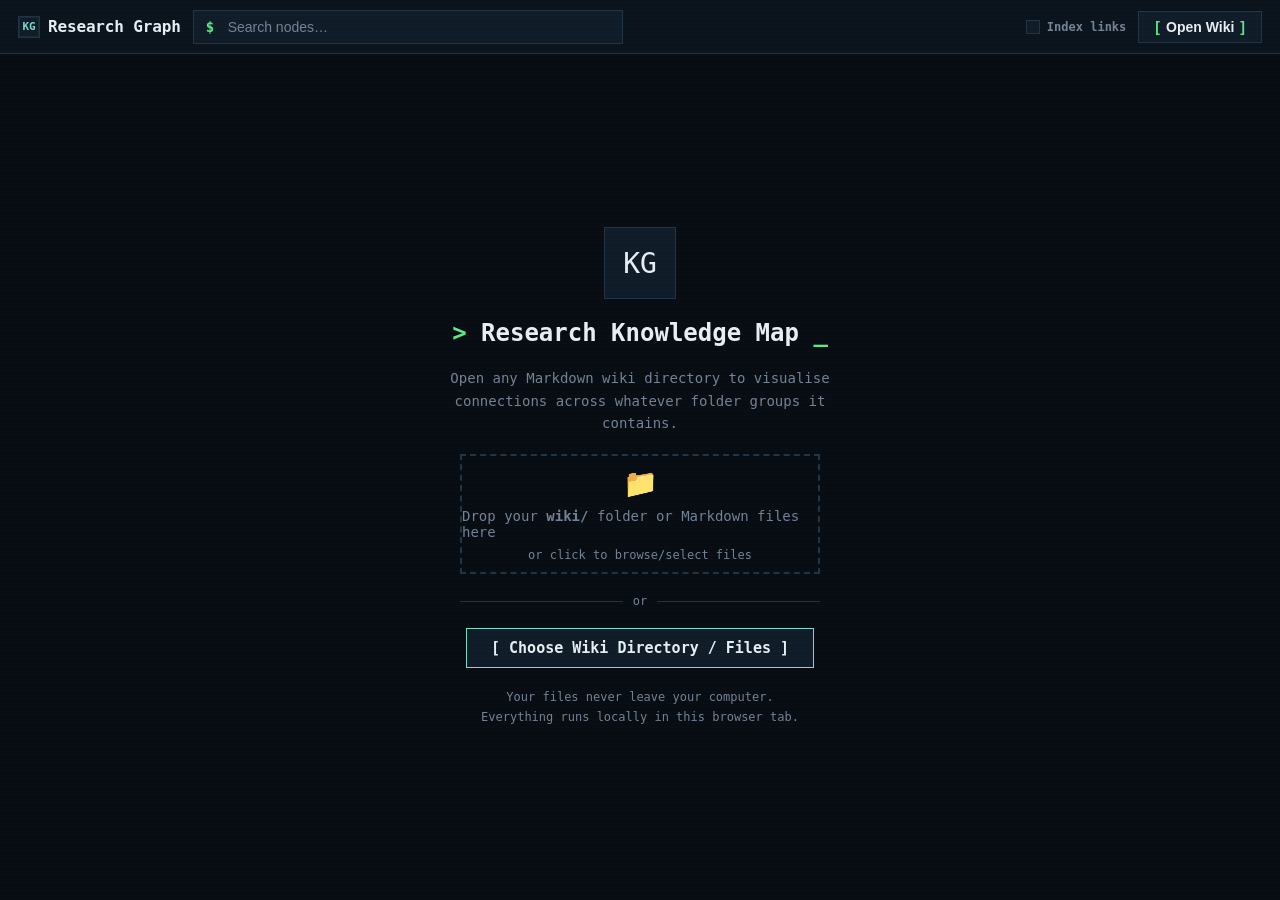
<file: graph.html>
<!DOCTYPE html>
<html lang="en">
<head>
  <meta charset="UTF-8" />
  <meta name="viewport" content="width=device-width, initial-scale=1.0" />
  <title>Wiki Graph — Research Knowledge Map</title>
  <style>
    :root {
      --bg:          #070d12;
      --surface:     #0c151d;
      --surface2:    #101c28;
      --border:      #203445;
      --text:        #e6edf3;
      --text-muted:  #738295;
      --text-dim:    #a6b4c2;
      --accent:      #7bd9c8;
      --accent2:     #d6a75e;
      --terminal:    #5ee787;
      --link:        #617486;
      --link-hot:    #f3fafc;
      --label:       #ffffff;
      --label-dim:   #d8e0e8;
      --radius:      0px;
      --shadow:      none;
    }
    *, *::before, *::after { box-sizing: border-box; margin: 0; padding: 0; }
    body {
      font-family: 'JetBrains Mono', 'SFMono-Regular', 'Cascadia Code', 'Fira Code', Menlo, Consolas, monospace;
      font-size: 14px;
      background: var(--bg);
      color: var(--text);
      height: 100vh;
      overflow: hidden;
      display: flex;
      flex-direction: column;
    }
    body::after {
      content: '';
      position: fixed; inset: 0; pointer-events: none; z-index: 500;
      background:
        repeating-linear-gradient(0deg, rgba(255,255,255,0.025) 0 1px, transparent 1px 4px);
      mix-blend-mode: screen;
      opacity: 0.18;
    }
    #topbar {
      display: flex;
      align-items: center;
      gap: 12px;
      min-height: 54px;
      padding: 8px 18px;
      background: rgba(12,21,29,0.98);
      border-bottom: 1px solid var(--border);
      z-index: 100;
      flex-shrink: 0;
    }
    #topbar h1 {
      font-size: 16px;
      font-weight: 800;
      letter-spacing: -0.01em;
      color: var(--text);
      display: flex;
      align-items: center;
      gap: 8px;
      white-space: nowrap;
    }
    .logo {
      width: 22px; height: 22px;
      background: var(--surface2);
      border: 1px solid var(--border);
      border-radius: 0;
      display: flex; align-items: center; justify-content: center;
      font-size: 11px; font-weight: 800; color: var(--accent);
      box-shadow: inset 0 0 0 1px rgba(123,217,200,0.08);
    }
    #search-wrap { flex: 1; max-width: 430px; position: relative; }
    #search-wrap::before {
      content: '$';
      position: absolute; left: 13px; top: 50%; transform: translateY(-50%);
      color: var(--terminal); font-size: 14px; font-weight: 800; z-index: 1;
    }
    #search {
      width: 100%;
      background: var(--surface2);
      border: 1px solid var(--border);
      border-radius: 0;
      color: var(--text);
      padding: 8px 12px 8px 34px;
      font-size: 14px;
      outline: none;
      transition: border-color 0.2s, background 0.2s;
    }
    #search:focus { border-color: var(--accent); background: #0c1924; }
    #search::placeholder { color: var(--text-muted); }
    #search-icon {
      display: none;
      position: absolute; left: 10px; top: 50%; transform: translateY(-50%);
      color: var(--text-muted); pointer-events: none; font-size: 14px;
    }
    .filter-pills { display: flex; gap: 6px; flex-wrap: wrap; }
    .filter-pills:empty { display: none; }
    .pill {
      padding: 5px 10px; border-radius: 0; font-size: 12px; font-weight: 800;
      letter-spacing: 0.03em; cursor: pointer; border: 1.5px solid var(--type-color);
      transition: all 0.18s; opacity: 0.45; user-select: none;
      color: var(--type-color); background: color-mix(in srgb, var(--type-color) 5%, transparent);
    }
    .pill.active { opacity: 1; background: color-mix(in srgb, var(--type-color) 14%, transparent); }
    .pill:hover { opacity: 1; background: var(--type-color); color: #061016; }
    #open-btn {
      margin-left: 0; padding: 7px 16px;
      background: var(--surface2);
      border: 1px solid var(--border); border-radius: 0; color: var(--text); font-size: 14px;
      font-weight: 800; cursor: pointer; transition: all 0.15s;
      white-space: nowrap; display: flex; align-items: center; gap: 6px;
    }
    #open-btn::before { content: '['; color: var(--terminal); }
    #open-btn::after { content: ']'; color: var(--terminal); }
    #open-btn:hover { border-color: var(--accent); background: var(--accent); color: #061016; }
    #open-btn2:hover {
      background: var(--accent) !important;
      color: #061016 !important;
    }
    .topbar-toggle {
      display: flex;
      align-items: center;
      gap: 7px;
      margin-left: auto;
      color: var(--text-muted);
      font-size: 12px;
      font-weight: 800;
      white-space: nowrap;
      cursor: pointer;
      user-select: none;
    }
    .topbar-toggle input {
      appearance: none;
      width: 14px;
      height: 14px;
      border: 1px solid var(--border);
      background: var(--surface2);
      display: grid;
      place-items: center;
      cursor: pointer;
    }
    .topbar-toggle input:checked {
      border-color: var(--accent);
      background: var(--accent);
    }
    .topbar-toggle input:checked::after {
      content: '';
      width: 6px;
      height: 6px;
      background: #061016;
    }
    .topbar-toggle:hover { color: var(--text); }
    #main { display: flex; flex: 1; overflow: hidden; }
    #canvas-wrap { flex: 1; position: relative; overflow: hidden; }
    svg#graph { width: 100%; height: 100%; display: block; }
    #sidebar {
      width: var(--sidebar-width, 360px); background: var(--surface);
      border-left: 1px solid var(--border);
      display: flex; flex-direction: column;
      overflow: hidden; flex-shrink: 0;
      position: relative;
      transition: width 0.25s;
    }
    #sidebar.resizing { transition: none; user-select: none; }
    #sidebar.collapsed { width: 0; border-left: none; }
    #sidebar.collapsed .sidebar-resizer { display: none; }
    .sidebar-resizer {
      position: absolute;
      top: 0; bottom: 0; left: -4px;
      width: 8px;
      cursor: col-resize;
      z-index: 20;
    }
    .sidebar-resizer::after {
      content: '';
      position: absolute;
      top: 0; bottom: 0; left: 3px;
      width: 1px;
      background: var(--border);
      opacity: 0.75;
    }
    .sidebar-resizer:hover::after,
    #sidebar.resizing .sidebar-resizer::after {
      background: var(--accent);
      opacity: 1;
    }
    #sidebar-header {
      padding: 14px 16px 10px; border-bottom: 1px solid var(--border);
      display: flex; align-items: flex-start; justify-content: space-between; gap: 8px;
    }
    #node-title { font-size: 15px; font-weight: 700; line-height: 1.3; word-break: break-word; }
    #node-type-badge {
      padding: 3px 8px; border-radius: 0; font-size: 11px; font-weight: 800;
      letter-spacing: 0.06em; text-transform: uppercase; flex-shrink: 0; margin-top: 2px;
    }
    #sidebar-body {
      flex: 1;
      min-height: 0;
      overflow: hidden;
      padding: 14px 16px;
      display: flex;
      flex-direction: column;
    }
    #sidebar-body::-webkit-scrollbar { width: 4px; }
    #sidebar-body::-webkit-scrollbar-track { background: transparent; }
    #sidebar-body::-webkit-scrollbar-thumb { background: var(--border); border-radius: 4px; }
    .meta-row { display: flex; gap: 8px; font-size: 13px; margin-bottom: 6px; }
    .meta-key { color: var(--text-muted); width: 80px; flex-shrink: 0; }
    .meta-val { color: var(--text-dim); word-break: break-word; }
    .section-label {
      font-size: 11px; font-weight: 700; letter-spacing: 0.1em;
      text-transform: uppercase; color: var(--text-muted); margin: 14px 0 8px;
    }
    .link-chip {
      display: inline-block; padding: 4px 9px; border-radius: 0; font-size: 12px;
      background: var(--surface2); border: 1px solid var(--border);
      color: var(--text-dim); margin: 2px 3px 2px 0; cursor: pointer;
      transition: all 0.15s; border-left-width: 3px;
    }
    .link-chip:hover { border-color: var(--accent); color: var(--text); background: #1c2a3a; }
    .sidebar-top {
      flex: 0 0 auto;
      max-height: 36%;
      overflow: auto;
      padding-right: 4px;
    }
    .sidebar-top::-webkit-scrollbar { width: 4px; }
    .sidebar-top::-webkit-scrollbar-track { background: transparent; }
    .sidebar-top::-webkit-scrollbar-thumb { background: var(--border); }
    .preview-section {
      flex: 1;
      min-height: 0;
      display: flex;
      flex-direction: column;
    }
    .md-preview {
      border: 1px solid var(--border);
      background: rgba(7,13,18,0.72);
      padding: 10px 12px;
      flex: 1;
      min-height: 0;
      overflow: auto;
      color: var(--text-dim);
      font-size: 13px;
      line-height: 1.55;
    }
    .md-preview::-webkit-scrollbar { width: 4px; }
    .md-preview::-webkit-scrollbar-track { background: transparent; }
    .md-preview::-webkit-scrollbar-thumb { background: var(--border); }
    .md-preview h1,
    .md-preview h2,
    .md-preview h3 {
      color: var(--text);
      font-size: 13px;
      line-height: 1.35;
      margin: 10px 0 6px;
      text-transform: uppercase;
    }
    .md-preview h1:first-child,
    .md-preview h2:first-child,
    .md-preview h3:first-child,
    .md-preview p:first-child { margin-top: 0; }
    .md-preview p { margin: 7px 0; }
    .md-preview ul,
    .md-preview ol { margin: 7px 0 7px 18px; }
    .md-preview li { margin: 3px 0; }
    .md-preview blockquote {
      border-left: 2px solid var(--accent);
      margin: 8px 0;
      padding-left: 9px;
      color: var(--text-muted);
    }
    .md-preview code {
      color: var(--terminal);
      background: #071018;
      border: 1px solid #1c2b37;
      padding: 0 3px;
    }
    .md-preview pre {
      overflow: auto;
      background: #071018;
      border: 1px solid #1c2b37;
      padding: 8px;
      margin: 8px 0;
    }
    .md-preview pre code {
      border: none;
      padding: 0;
      background: transparent;
      color: var(--text-dim);
    }
    .md-preview a,
    .md-preview .wiki-link {
      color: var(--accent);
      text-decoration: none;
      border-bottom: 1px dotted color-mix(in srgb, var(--accent) 70%, transparent);
      cursor: pointer;
    }
    .md-preview a:hover,
    .md-preview .wiki-link:hover {
      color: #061016;
      background: var(--accent);
      border-bottom-color: var(--accent);
    }
    .md-preview .md-muted { color: var(--text-muted); }
    #landing {
      position: absolute; inset: 0; display: flex; flex-direction: column;
      align-items: center; justify-content: center; gap: 20px;
      background: var(--bg); z-index: 50;
    }
    #landing.hidden { display: none; }
    .landing-icon {
      width: 72px; height: 72px;
      background: var(--surface2);
      border: 1px solid var(--border); border-radius: 0;
      display: flex; align-items: center; justify-content: center;
      font-size: 28px; box-shadow: var(--shadow);
    }
    #landing h2 {
      font-size: 24px; font-weight: 800; letter-spacing: 0;
      color: var(--text);
    }
    #landing h2::before { content: '> '; color: var(--terminal); }
    #landing h2::after {
      content: ' _';
      color: var(--terminal);
      animation: blink 1s steps(1,end) infinite;
    }
    #landing p {
      font-size: 14px; color: var(--text-muted); max-width: 380px;
      text-align: center; line-height: 1.6;
    }
    .drop-zone {
      width: 360px; height: 120px; border: 2px dashed var(--border);
      border-radius: var(--radius); display: flex; flex-direction: column;
      align-items: center; justify-content: center; gap: 8px;
      color: var(--text-muted); font-size: 14px; cursor: pointer; transition: all 0.2s;
    }
    .drop-zone:hover, .drop-zone.drag-over {
      border-color: var(--accent); background: rgba(124,199,216,0.08); color: var(--text);
    }
    .drop-zone .dz-icon { font-size: 28px; }
    .or-divider {
      color: var(--text-muted); font-size: 12px;
      display: flex; align-items: center; gap: 10px; width: 360px;
    }
    .or-divider::before, .or-divider::after { content: ''; flex: 1; height: 1px; background: var(--border); }
    #legend {
      position: absolute; bottom: 16px; left: 16px;
      background: var(--surface); border: 1px solid var(--border);
      border-radius: var(--radius); padding: 10px 14px;
      font-size: 12px; display: flex; flex-direction: column;
      gap: 5px; z-index: 10; pointer-events: none;
    }
    #legend.hidden { display: none; }
    .legend-row { display: flex; align-items: center; gap: 7px; color: var(--text-dim); }
    .legend-dot { width: 9px; height: 9px; border-radius: 50%; flex-shrink: 0; }
    #stats {
      position: absolute; top: 12px; left: 12px;
      display: flex; gap: 8px; z-index: 10; pointer-events: none;
    }
    #stats.hidden { display: none; }
    .stat-chip {
      background: var(--surface); border: 1px solid var(--border);
      border-radius: 0; padding: 5px 10px; font-size: 12px; color: var(--text-muted);
    }
    .stat-chip strong { color: var(--text); font-weight: 700; }
    #tooltip {
      position: fixed; background: var(--surface); border: 1px solid var(--border);
      border-radius: 0; padding: 9px 12px; font-size: 13px; color: var(--text);
      pointer-events: none; z-index: 200; max-width: 220px;
      box-shadow: var(--shadow); opacity: 0; transition: opacity 0.15s;
    }
    #tooltip.visible { opacity: 1; }
    #tooltip .tt-type { font-size: 11px; font-weight: 700; letter-spacing: 0.06em; text-transform: uppercase; margin-bottom: 3px; }
    #tooltip .tt-name { font-weight: 600; word-break: break-word; }
    #tooltip .tt-connections { color: var(--text-muted); font-size: 12px; margin-top: 3px; }
    #zoom-controls {
      position: absolute; bottom: 16px; right: 16px;
      display: flex; flex-direction: column; gap: 4px; z-index: 10;
    }
    #zoom-controls.hidden { display: none; }
    .zoom-btn {
      width: 32px; height: 32px; background: var(--surface);
      border: 1px solid var(--border); border-radius: 0;
      color: var(--text-muted); font-size: 17px; cursor: pointer;
      display: flex; align-items: center; justify-content: center; transition: all 0.15s;
    }
    .zoom-btn:hover { background: var(--accent); color: #061016; border-color: var(--accent); }
    #loading {
      position: absolute; inset: 0; background: var(--bg);
      display: flex; flex-direction: column; align-items: center;
      justify-content: center; gap: 16px; z-index: 60;
    }
    #loading.hidden { display: none; }
    .spinner {
      width: 36px; height: 36px; border: 3px solid var(--border);
      border-top-color: var(--accent); border-radius: 50%;
      animation: spin 0.7s linear infinite;
    }
    @keyframes spin { to { transform: rotate(360deg); } }
    @keyframes blink { 50% { opacity: 0; } }
    #loading p { font-size: 14px; color: var(--text-muted); }
    @media (max-width: 640px) { #sidebar { display: none; } .filter-pills { display: none; } }
  </style>
</head>
<body>

<div id="topbar">
  <h1><div class="logo">KG</div> Research Graph</h1>
  <div id="search-wrap">
    <span id="search-icon">&#x2315;</span>
    <input id="search" type="text" placeholder="Search nodes&#x2026;" autocomplete="off" />
  </div>
  <div class="filter-pills" id="type-filters"></div>
  <label class="topbar-toggle" title="Show or hide Index connections">
    <input id="index-edges-toggle" type="checkbox" />
    Index links
  </label>
  <button id="open-btn">Open Wiki</button>
</div>

<div id="main">
  <div id="canvas-wrap">
    <div id="landing">
      <div class="landing-icon">KG</div>
      <h2>Research Knowledge Map</h2>
      <p>Open any Markdown wiki directory to visualise connections across whatever folder groups it contains.</p>
      <div class="drop-zone" id="drop-zone">
        <div class="dz-icon">&#x1F4C1;</div>
        <div>Drop your <strong>wiki/</strong> folder or Markdown files here</div>
        <div style="font-size:12px;color:var(--text-muted)">or click to browse/select files</div>
      </div>
      <div class="or-divider">or</div>
      <button id="open-btn2" style="padding:10px 24px;background:var(--surface2);border:1px solid var(--accent);border-radius:0;color:var(--text);font-family:inherit;font-size:15px;font-weight:800;cursor:pointer;">
        [ Choose Wiki Directory / Files ]
      </button>
      <p style="font-size:12px;color:var(--text-muted);max-width:340px;text-align:center;">
        Your files never leave your computer. Everything runs locally in this browser tab.
      </p>
    </div>
    <div id="loading" class="hidden">
      <div class="spinner"></div>
      <p id="loading-msg">Reading wiki files&#x2026;</p>
    </div>
    <svg id="graph"></svg>
    <div id="legend" class="hidden"></div>
    <div id="stats" class="hidden">
      <div class="stat-chip"><strong id="stat-nodes">0</strong> nodes</div>
      <div class="stat-chip"><strong id="stat-edges">0</strong> edges</div>
    </div>
    <div id="zoom-controls" class="hidden">
      <button class="zoom-btn" id="zoom-in">+</button>
      <button class="zoom-btn" id="zoom-reset">&#x2299;</button>
      <button class="zoom-btn" id="zoom-out">&#x2212;</button>
    </div>
  </div>
  <div id="sidebar" class="collapsed">
    <div class="sidebar-resizer" id="sidebar-resizer" title="Resize sidebar"></div>
    <div id="sidebar-header">
      <div style="flex:1;min-width:0;">
        <div id="node-type-badge"></div>
        <div id="node-title" style="margin-top:6px;">&#x2014;</div>
      </div>
      <button id="sidebar-close" style="background:none;border:none;color:var(--text-muted);font-size:19px;cursor:pointer;line-height:1;padding:2px;">&#x2715;</button>
    </div>
    <div id="sidebar-body">
      <p style="color:var(--text-muted);font-size:13px;">Click a node to inspect it.</p>
    </div>
  </div>
</div>

<div id="tooltip">
  <div class="tt-type" id="tt-type"></div>
  <div class="tt-name" id="tt-name"></div>
  <div class="tt-connections" id="tt-conn"></div>
</div>

<input id="file-picker" type="file" multiple webkitdirectory accept=".md,text/markdown,text/plain" hidden />

<script>
const TYPE_PALETTE = [
  '#7bd9c8', '#d6a75e', '#8fb7ff', '#c59cff', '#ff8f70',
  '#91d36e', '#ff7eb6', '#74c0fc', '#ffd166', '#b8e986',
  '#f4a261', '#a6e3a1', '#89ddff', '#c6a0f6', '#f38ba8',
  '#94e2d5', '#e5c07b', '#98c379', '#56b6c2', '#e06c75'
];
const BASE_RADIUS = 7.5;
const SKIP_IDS = new Set(['log','schema','readme','agents','protocol','gitkeep']);

const state = {
  nodes:[], edges:[], nodeMap:{}, adjacency:{},
  activeFilters: new Set(), typeCounts:{}, typeColors:{},
  showIndexConnections:false,
  searchTerm:'', selectedNode:null, hoveredNode:null, dragFocusNode:null,
  zoom:{k:1,tx:0,ty:0}
};

let svgEl, svgG, sim;
const svgNS = 'http://www.w3.org/2000/svg';
let linkEls={}, nodeEls={}, labelEls={};

/* ── FILE SYSTEM ── */
async function openWikiDir() {
  if (!('showDirectoryPicker' in window)) {
    document.getElementById('file-picker').click();
    return;
  }
  let h;
  try { h = await window.showDirectoryPicker({ mode:'read' }); } catch(e){ return; }
  await loadFromHandle(h);
}

async function loadFromHandle(root) {
  showLoading('Scanning directory\u2026');
  hideLanding();
  const files = [];
  const wikiRoot = await resolveWikiRoot(root);
  await collectMd(wikiRoot, '', files);
  await loadFiles(files);
}

async function loadFromFileList(fileList) {
  const selected = [...fileList].filter(file => /\.md$/i.test(file.name));
  if(!selected.length) {
    alert('No Markdown (.md) files found. Choose a wiki folder or select Markdown files.');
    return;
  }
  showLoading('Reading selected files\u2026');
  hideLanding();
  const files = [];
  for (const file of selected) {
    const rawPath = file.webkitRelativePath || file.name;
    files.push({ path: normalizeSelectedPath(rawPath), content: await file.text() });
  }
  await loadFiles(files);
}

async function loadFiles(files) {
  setLoadingMsg('Parsing ' + files.length + ' files\u2026');
  await pause(10);
  const {nodes, edges} = buildGraph(files);
  state.nodes = nodes; state.edges = edges;
  state.nodeMap = {}; state.adjacency = {};
  for (const n of nodes) { state.nodeMap[n.id]=n; state.adjacency[n.id]=new Set(); }
  for (const e of edges) {
    state.adjacency[e.source] && state.adjacency[e.source].add(e.target);
    state.adjacency[e.target] && state.adjacency[e.target].add(e.source);
  }
  for (const n of nodes) n.degree = (state.adjacency[n.id]||new Set()).size;
  rebuildTypeControls();
  hideLoading();
  renderGraph();
  updateStats();
  document.getElementById('legend').classList.remove('hidden');
  document.getElementById('stats').classList.remove('hidden');
  document.getElementById('zoom-controls').classList.remove('hidden');
}

function normalizeSelectedPath(path) {
  const parts = String(path || '').split('/').filter(Boolean);
  const wikiIndex = parts.findIndex(part => normalizeType(part) === 'wiki');
  const scoped = wikiIndex >= 0 ? parts.slice(wikiIndex + 1) : parts;
  return scoped.join('/') || parts.join('/') || 'untitled.md';
}

async function resolveWikiRoot(root) {
  if (normalizeType(root.name) === 'wiki') return root;
  try {
    for await (const [name, handle] of root.entries()) {
      if (handle.kind === 'directory' && normalizeType(name) === 'wiki') return handle;
    }
  } catch(e) {
    // Some browsers restrict directory iteration after a picker cancellation.
  }
  return root;
}

async function collectMd(dir, prefix, out) {
  const SKIP_DIRS = new Set(['.git','.agents','raw','node_modules','.DS_Store']);
  for await (const [name, handle] of dir.entries()) {
    if (handle.kind === 'directory') {
      if (!SKIP_DIRS.has(name))
        await collectMd(handle, prefix ? prefix+'/'+name : name, out);
    } else if (name.endsWith('.md')) {
      const f = await handle.getFile();
      const text = await f.text();
      out.push({ path: (prefix ? prefix+'/' : '') + name, content: text });
    }
  }
}

/* ── GRAPH BUILDING ── */
function normalizeType(raw) {
  const value = Array.isArray(raw) ? raw[0] : raw;
  const cleaned = String(value || '')
    .replace(/\.md$/i, '')
    .trim()
    .replace(/^[./]+|[./]+$/g, '')
    .replace(/['"]/g, '')
    .toLowerCase()
    .replace(/[^a-z0-9]+/g, '-')
    .replace(/^-+|-+$/g, '');
  return cleaned || 'root';
}

function typeLabel(type) {
  return String(type || 'root')
    .split('-')
    .filter(Boolean)
    .map(part => part.charAt(0).toUpperCase() + part.slice(1))
    .join(' ') || 'Root';
}

function typeColor(type) {
  return state.typeColors[type] || generatedTypeColor(0, 1);
}

function generatedTypeColor(index, total) {
  if (index < TYPE_PALETTE.length) return TYPE_PALETTE[index];
  const extra = index - TYPE_PALETTE.length;
  const span = Math.max(1, total - TYPE_PALETTE.length);
  const hue = (extra * 360 / span + 28) % 360;
  return 'hsl(' + hue.toFixed(1) + ' 72% 68%)';
}

function nodeRadius(node) {
  return BASE_RADIUS + Math.min((node.degree || 0) * 0.9, 7);
}

function structuralPathParts(path) {
  const parts = path.split('/').filter(Boolean);
  while (parts.length > 1 && normalizeType(parts[0]) === 'wiki') parts.shift();
  return parts;
}

function detectType(path, fm = {}, id = '') {
  const explicit = fm.type || fm.kind || fm.category || fm.collection || fm.group;
  if (explicit) return normalizeType(explicit);
  if (id === 'index' || id === 'overview') return id;
  const parts = structuralPathParts(path);
  return parts.length > 1 ? normalizeType(parts[0]) : 'root';
}

function parseFrontmatter(text) {
  const m = text.match(/^---\s*\n([\s\S]*?)\n---/);
  if (!m) return {};
  const obj={};
  for (const line of m[1].split('\n')) {
    const kv = line.match(/^(\w[\w_-]*):\s*(.*)$/);
    if (kv) {
      let v = kv[2].trim().replace(/^["']|["']$/g,'');
      const arr = v.match(/^\[(.+)\]$/);
      if (arr) v = arr[1].split(',').map(s=>s.trim().replace(/^["']|["']$/g,''));
      obj[kv[1]] = v;
    }
  }
  return obj;
}

function stripFrontmatter(text) {
  return text.replace(/^---\s*\n[\s\S]*?\n---\s*/, '').trim();
}

function extractLinks(text) {
  const links = new Set();
  const re = /\[\[([^\]|#\n]+?)(?:[|#][^\]\n]*)?\]\]/g;
  let m;
  while ((m = re.exec(text)) !== null)
    links.add(m[1].trim().toLowerCase().replace(/\s+/g,'_').replace(/\.md$/,''));
  return links;
}

function pathToId(path) {
  return path.replace(/^.*\//,'').replace(/\.md$/,'').toLowerCase().replace(/\s+/g,'_');
}

function buildGraph(files) {
  const nodes=[], rawLinks=[];
  for (const f of files) {
    const id = pathToId(f.path);
    if (SKIP_IDS.has(id)) continue;
    const fm = parseFrontmatter(f.content);
    const type = detectType(f.path, fm, id);
    const title = (fm.title||fm.name||id).replace(/_/g,' ').replace(/^['"]|['"]$/g,'');
    const links = extractLinks(f.content);
    nodes.push({ id, type, title, fm, path:f.path, links, md:stripFrontmatter(f.content), x:0,y:0,vx:0,vy:0 });
    for (const t of links) if (t!==id) rawLinks.push({from:id, to:t});
  }
  const nodeIds = new Set(nodes.map(n=>n.id));
  const edgeSet = new Set(), edges=[];
  for (const {from, to} of rawLinks) {
    if (!nodeIds.has(to)) continue;
    const key = [from,to].sort().join('||');
    if (edgeSet.has(key)) continue;
    edgeSet.add(key);
    edges.push({source:from, target:to});
  }
  return {nodes, edges};
}

function rebuildTypeControls() {
  state.typeCounts = {};
  for (const n of state.nodes) state.typeCounts[n.type] = (state.typeCounts[n.type] || 0) + 1;
  const types = Object.keys(state.typeCounts).sort((a, b) =>
    state.typeCounts[b] - state.typeCounts[a] || typeLabel(a).localeCompare(typeLabel(b))
  );
  state.typeColors = {};
  types.forEach((type, index) => {
    state.typeColors[type] = generatedTypeColor(index, types.length);
  });
  state.activeFilters = new Set(types);

  const filters = document.getElementById('type-filters');
  filters.innerHTML = '';
  for (const type of types) {
    const pill = mk('div', 'pill active');
    pill.dataset.type = type;
    pill.style.setProperty('--type-color', typeColor(type));
    pill.textContent = typeLabel(type) + ' ' + state.typeCounts[type];
    pill.addEventListener('click', () => {
      if (state.activeFilters.has(type)) {
        state.activeFilters.delete(type);
        pill.classList.remove('active');
      } else {
        state.activeFilters.add(type);
        pill.classList.add('active');
      }
      if (state.selectedNode && !state.activeFilters.has(state.selectedNode.type)) {
        state.selectedNode = null;
        document.getElementById('sidebar').classList.add('collapsed');
      }
      renderGraph();
      updateStats();
    });
    filters.appendChild(pill);
  }

  const legend = document.getElementById('legend');
  legend.innerHTML = '';
  for (const type of types) {
    const row = mk('div', 'legend-row');
    const dot = mk('div', 'legend-dot');
    dot.style.background = typeColor(type);
    row.appendChild(dot);
    row.appendChild(document.createTextNode(typeLabel(type)));
    legend.appendChild(row);
  }
}

/* ── FORCE SIMULATION ── */
class ForceSimulation {
  constructor(nodes, edges) {
    this.nodes=nodes; this.edges=edges;
    this.alpha=1; this.alphaDecay=0.018; this.velocityDecay=0.55;
    this.W=800; this.H=600; this.running=false; this.onTick=null;
    this._init();
  }
  _init() {
    // Place nodes on a jittered grid / spiral so they start well-separated
    const n=this.nodes.length;
    const cx=this.W/2, cy=this.H/2;
    const minSpread=Math.max(180, Math.sqrt(n)*80);
    for (let i=0;i<n;i++) {
      // Golden-angle spiral placement
      const golden=2.399963; // 2π / φ²
      const r=minSpread * Math.sqrt((i+0.5)/n);
      const a=i*golden;
      this.nodes[i].x=cx+Math.cos(a)*r+(Math.random()-0.5)*30;
      this.nodes[i].y=cy+Math.sin(a)*r+(Math.random()-0.5)*30;
      this.nodes[i].vx=0; this.nodes[i].vy=0;
    }
  }
  resize(W,H){this.W=W;this.H=H;}
  tick() {
    if (this.alpha<0.001){this.running=false;return;}
    const a=this.alpha, ns=this.nodes, N=ns.length;

    // Many-body repulsion — strong, with distance floor to prevent explosion
    const repStr=3000;
    const minDist=15, maxDist=400;
    for (let i=0;i<N;i++) for (let j=i+1;j<N;j++) {
      let dx=ns[j].x-ns[i].x, dy=ns[j].y-ns[i].y;
      const d=Math.sqrt(dx*dx+dy*dy)||minDist;
      if (d>maxDist) continue; // skip very distant pairs (Barnes-Hut approximation)
      const clamped=Math.max(d,minDist);
      const f=repStr*a/(clamped*clamped*clamped);
      ns[i].vx-=dx*f*d; ns[i].vy-=dy*f*d;
      ns[j].vx+=dx*f*d; ns[j].vy+=dy*f*d;
    }

    // Collision (prevent overlap)
    const collStr=0.6;
    for (let i=0;i<N;i++) for (let j=i+1;j<N;j++) {
      let dx=ns[j].x-ns[i].x, dy=ns[j].y-ns[i].y;
      const d=Math.sqrt(dx*dx+dy*dy)||0.01;
      const ri=nodeRadius(ns[i])+4;
      const rj=nodeRadius(ns[j])+4;
      const minD=ri+rj;
      if (d<minD) {
        const overlap=(minD-d)/d*collStr;
        ns[i].vx-=dx*overlap; ns[i].vy-=dy*overlap;
        ns[j].vx+=dx*overlap; ns[j].vy+=dy*overlap;
      }
    }

    // Spring / link force — gentle, long rest length
    const springK=0.06, restLen=160;
    for (const e of this.edges) {
      const src=state.nodeMap[e.source], tgt=state.nodeMap[e.target];
      if(!src||!tgt) continue;
      const dx=tgt.x-src.x, dy=tgt.y-src.y;
      const d=Math.sqrt(dx*dx+dy*dy)||1;
      const f=(d-restLen)/d*springK*a;
      src.vx+=dx*f; src.vy+=dy*f; tgt.vx-=dx*f; tgt.vy-=dy*f;
    }

    // Weak center gravity — only pull if node is far from center
    const cx=this.W/2, cy=this.H/2;
    const gStr=0.012*a;
    for (const n of ns) {
      n.vx+=(cx-n.x)*gStr;
      n.vy+=(cy-n.y)*gStr;
    }

    // Integrate + velocity cap
    const maxV=12;
    for (const n of ns) {
      if(n._fixed) continue;
      n.vx*=this.velocityDecay; n.vy*=this.velocityDecay;
      // Cap velocity to prevent explosions
      const speed=Math.sqrt(n.vx*n.vx+n.vy*n.vy);
      if(speed>maxV){n.vx=n.vx/speed*maxV; n.vy=n.vy/speed*maxV;}
      n.x+=n.vx; n.y+=n.vy;
    }

    this.alpha*=(1-this.alphaDecay);
    if(this.onTick) this.onTick();
  }
  start() {
    this.running=true;
    const loop=()=>{ if(!this.running){if(this.onTick)this.onTick();return;} this.tick(); requestAnimationFrame(loop); };
    requestAnimationFrame(loop);
  }
  reheat(){this.alpha=Math.max(this.alpha,0.4);if(!this.running)this.start();}
}

/* ── RENDER ── */
function getVisibleNodes() {
  return state.nodes.filter(n=>state.activeFilters.has(n.type));
}
function isIndexNode(id) {
  const node = state.nodeMap[id];
  return id === 'index' || (node && node.type === 'index');
}
function isIndexEdge(edge) {
  return isIndexNode(edge.source) || isIndexNode(edge.target);
}
function getVisibleEdges() {
  const vis=new Set(getVisibleNodes().map(n=>n.id));
  return state.edges.filter(e=>vis.has(e.source)&&vis.has(e.target)&&(state.showIndexConnections||!isIndexEdge(e)));
}
function getEffectiveNeighborIds(id) {
  const neighbors = state.adjacency[id] || new Set();
  if(state.showIndexConnections || !isIndexNode(id)) {
    return new Set([...neighbors].filter(nid => state.showIndexConnections || !isIndexNode(nid)));
  }
  return new Set();
}

function renderGraph() {
  svgEl = document.getElementById('graph');
  svgEl.innerHTML='';
  const rect=svgEl.getBoundingClientRect();
  const W=rect.width||window.innerWidth-300, H=rect.height||window.innerHeight-50;

  const defs=document.createElementNS(svgNS,'defs');
  defs.innerHTML='<pattern id="grid" width="48" height="48" patternUnits="userSpaceOnUse"><path d="M 48 0 L 0 0 0 48" fill="none" stroke="#162332" stroke-width="1" opacity="0.72"/></pattern><filter id="glow"><feGaussianBlur stdDeviation="2.2" result="blur"/><feMerge><feMergeNode in="blur"/><feMergeNode in="SourceGraphic"/></feMerge></filter><filter id="link-glow"><feGaussianBlur stdDeviation="1.2" result="blur"/><feMerge><feMergeNode in="blur"/><feMergeNode in="SourceGraphic"/></feMerge></filter>';
  svgEl.appendChild(defs);

  svgG=document.createElementNS(svgNS,'g');
  svgEl.appendChild(svgG);

  const bg=document.createElementNS(svgNS,'rect');
  bg.setAttribute('width','100%'); bg.setAttribute('height','100%');
  bg.setAttribute('fill','url(#grid)'); bg.style.cursor='grab';
  svgEl.insertBefore(bg,svgG);

  const ll=document.createElementNS(svgNS,'g');
  const nl=document.createElementNS(svgNS,'g');
  const lbl=document.createElementNS(svgNS,'g');
  svgG.appendChild(ll); svgG.appendChild(nl); svgG.appendChild(lbl);

  linkEls={}; nodeEls={}; labelEls={};

  const vEdges=getVisibleEdges();
  for (const e of vEdges) {
    const line=document.createElementNS(svgNS,'line');
    line.setAttribute('stroke','var(--link)');
    line.setAttribute('stroke-opacity','0.58');
    line.setAttribute('stroke-width','1.35');
    line.setAttribute('stroke-linecap','round');
    ll.appendChild(line);
    linkEls[e.source+'||'+e.target]=line;
  }

  const vNodes=getVisibleNodes();
  for (const n of vNodes) {
    const color=typeColor(n.type);
    const scaledR=nodeRadius(n);

    const c=document.createElementNS(svgNS,'circle');
    c.setAttribute('r',scaledR); c.setAttribute('fill',color);
    c.setAttribute('stroke','#071018'); c.setAttribute('stroke-width','1.8');
    c.style.cursor='pointer'; c.dataset.id=n.id;
    nl.appendChild(c);
    nodeEls[n.id]={el:c, r:scaledR};

    const t=document.createElementNS(svgNS,'text');
    t.setAttribute('text-anchor','middle'); t.setAttribute('dominant-baseline','hanging');
    t.setAttribute('font-family','JetBrains Mono, SFMono-Regular, Cascadia Code, Fira Code, Menlo, Consolas, monospace');
    t.setAttribute('font-size','15'); t.setAttribute('font-weight','650');
    t.setAttribute('fill','var(--label)');
    t.setAttribute('paint-order','stroke'); t.setAttribute('stroke','#080b11');
    t.setAttribute('stroke-width','4'); t.setAttribute('pointer-events','none');
    t.textContent=trunc(n.title);
    lbl.appendChild(t);
    labelEls[n.id]=t;

    attachNodeEvents(c, n);
  }

  sim=new ForceSimulation(vNodes, vEdges);
  sim.resize(W, H); sim.onTick=paintTick; sim.start();
  setupZoomPan(bg, svgEl);
}

function trunc(s){ return s.length>24 ? s.slice(0,22)+'\u2026' : s; }

function paintTick() {
  const vEdges=getVisibleEdges();
  const q=state.searchTerm.toLowerCase();
  const sel=state.selectedNode;
  const focus=state.dragFocusNode || state.hoveredNode || sel;
  const focusNeighbors=focus ? getEffectiveNeighborIds(focus.id) : new Set();

  for (const e of vEdges) {
    const line=linkEls[e.source+'||'+e.target]; if(!line) continue;
    const src=state.nodeMap[e.source], tgt=state.nodeMap[e.target];
    if(!src||!tgt) continue;
    line.setAttribute('x1',src.x); line.setAttribute('y1',src.y);
    line.setAttribute('x2',tgt.x); line.setAttribute('y2',tgt.y);
    const hi=focus&&(e.source===focus.id||e.target===focus.id);
    const dim=focus&&!hi;
    line.setAttribute('stroke', hi?'var(--link-hot)':'var(--link)');
    line.setAttribute('stroke-opacity', hi?'0.96':(dim?'0.12':'0.58'));
    line.setAttribute('stroke-width', hi?'3.2':'1.35');
    line.setAttribute('filter', hi?'url(#link-glow)':'');
  }

  for (const n of getVisibleNodes()) {
    const ne=nodeEls[n.id], le=labelEls[n.id]; if(!ne) continue;
    const isSel=sel&&sel.id===n.id;
    const isFocus=focus&&focus.id===n.id;
    const isNeighbor=focus&&focusNeighbors.has(n.id);
    const isSearch=q&&(n.title.toLowerCase().includes(q)||n.id.includes(q));
    const dim=(focus||q)&&!isFocus&&!isNeighbor&&!isSearch;
    ne.el.setAttribute('cx',n.x); ne.el.setAttribute('cy',n.y);
    ne.el.setAttribute('opacity', dim?'0.16':'1');
    ne.el.setAttribute('filter', (isFocus||isNeighbor||isSearch)?'url(#glow)':'');
    ne.el.setAttribute('stroke', (isFocus||isNeighbor)?'var(--link-hot)':'#071018');
    ne.el.setAttribute('stroke-width', isFocus?'2.8':(isNeighbor?'2.2':'1.8'));
    if(le){
      le.setAttribute('x',n.x); le.setAttribute('y',n.y+ne.r+5);
      le.setAttribute('opacity', dim?'0.15': (isFocus||isNeighbor||isSearch)?'1':'0.82');
      le.setAttribute('font-weight', (isFocus||isNeighbor||isSearch)?'800':'650');
    }
  }
}

/* ── NODE EVENTS ── */
function clientToGraphPoint(clientX, clientY) {
  const rect=svgEl.getBoundingClientRect();
  const z=state.zoom;
  return {
    x:(clientX-rect.left-z.tx)/z.k,
    y:(clientY-rect.top-z.ty)/z.k
  };
}

function attachNodeEvents(circle, node) {
  let suppressClick=false;
  circle.addEventListener('mouseenter',e=>{
    state.hoveredNode=node;
    showTooltip(e,node);
    paintTick();
  });
  circle.addEventListener('mousemove',moveTooltip);
  circle.addEventListener('mouseleave',()=>{
    if (!state.dragFocusNode) {
      state.hoveredNode=null;
      hideTooltip();
      paintTick();
    }
  });
  circle.addEventListener('click',e=>{
    e.stopPropagation();
    if (suppressClick) return;
    selectNode(node);
  });
  let drag=false, sx, sy;
  circle.addEventListener('mousedown',e=>{
    e.preventDefault(); drag=false; sx=e.clientX; sy=e.clientY;
    state.dragFocusNode=node;
    node._fixed=true;
    node.vx=0; node.vy=0;
    const mv=ev=>{
      if(Math.abs(ev.clientX-sx)+Math.abs(ev.clientY-sy)>3) drag=true;
      const pt=clientToGraphPoint(ev.clientX, ev.clientY);
      node.x=pt.x; node.y=pt.y; node.vx=0; node.vy=0;
      moveTooltip(ev);
      if (sim) sim.reheat();
      paintTick();
    };
    const up=ev=>{
      window.removeEventListener('mousemove',mv); window.removeEventListener('mouseup',up);
      suppressClick=drag;
      if (suppressClick) setTimeout(()=>{suppressClick=false;},0);
      state.dragFocusNode=null;
      const overNode=document.elementFromPoint(ev.clientX, ev.clientY)===circle;
      if (!overNode) {
        state.hoveredNode=null;
        hideTooltip();
      }
      node._fixed=false;
      if (sim) sim.reheat();
      paintTick();
    };
    window.addEventListener('mousemove',mv); window.addEventListener('mouseup',up);
  });
}

/* ── TOOLTIP ── */
const tooltip=document.getElementById('tooltip');
function showTooltip(e,node){
  document.getElementById('tt-type').textContent=typeLabel(node.type);
  document.getElementById('tt-type').style.color=typeColor(node.type);
  document.getElementById('tt-name').textContent=node.title;
  const d=getEffectiveNeighborIds(node.id).size;
  document.getElementById('tt-conn').textContent=d+' connection'+(d!==1?'s':'');
  tooltip.classList.add('visible'); moveTooltip(e);
}
function moveTooltip(e){
  tooltip.style.left=(e.clientX+14)+'px'; tooltip.style.top=(e.clientY-10)+'px';
}
function hideTooltip(){ tooltip.classList.remove('visible'); }

/* ── SELECT ── */
function selectNode(node){
  state.selectedNode=node;
  showSidebar(node);
  paintTick();
}

function showSidebar(node){
  const sb=document.getElementById('sidebar');
  sb.classList.remove('collapsed');
  document.getElementById('node-title').textContent=node.title;
  const badge=document.getElementById('node-type-badge');
  const c=typeColor(node.type);
  Object.assign(badge.style,{
    display:'inline-block', padding:'2px 8px', borderRadius:'0',
    fontSize:'10px', fontWeight:'700', letterSpacing:'0.06em',
    textTransform:'uppercase', background:c+'22', color:c,
    border:'1px solid '+c+'44'
  });
  badge.textContent=typeLabel(node.type);

  const body=document.getElementById('sidebar-body');
  body.innerHTML='';
  const top=mk('div','sidebar-top');
  const previewSection=mk('div','preview-section');

  const fm=node.fm||{};
  const SHOW=['authors','year','venue','arxiv','doi','relevance','status','affiliation','topic','date','scope','audience'];
  const fmRows=SHOW.filter(k=>fm[k]&&fm[k]!=='""'&&fm[k]!=="''");
  if(fmRows.length){
    const lbl=mk('div','section-label'); lbl.textContent='Metadata'; top.appendChild(lbl);
    for(const k of fmRows){
      const row=mk('div','meta-row');
      const key=mk('div','meta-key'); key.textContent=k;
      const val=mk('div','meta-val'); val.textContent=Array.isArray(fm[k])?fm[k].join(', '):fm[k];
      row.appendChild(key); row.appendChild(val); top.appendChild(row);
    }
  }

  const neighbors=[...getEffectiveNeighborIds(node.id)];
  if(neighbors.length){
    const lbl=mk('div','section-label'); lbl.textContent='Connections ('+neighbors.length+')'; top.appendChild(lbl);
    const wrap=mk('div');
    for(const nid of neighbors){
      const nb=state.nodeMap[nid]; if(!nb) continue;
      const chip=mk('div','link-chip');
      chip.textContent=nb.title;
      chip.style.borderLeftColor=typeColor(nb.type);
      chip.addEventListener('click',()=>selectNode(nb));
      wrap.appendChild(chip);
    }
    top.appendChild(wrap);
  }

  const previewLbl=mk('div','section-label');
  previewLbl.textContent='Markdown Preview';
  previewSection.appendChild(previewLbl);
  const preview=mk('div','md-preview');
  if(node.md && node.md.trim()){
    preview.innerHTML=renderMarkdownPreview(node.md);
    wireMarkdownPreviewLinks(preview);
  } else {
    preview.innerHTML='<p class="md-muted">No markdown body found.</p>';
  }
  previewSection.appendChild(preview);
  if(top.childNodes.length) body.appendChild(top);
  body.appendChild(previewSection);

  if(!fmRows.length&&!neighbors.length&&!node.md)
    body.innerHTML='<p style="color:var(--text-muted);font-size:13px;">No metadata, connections, or markdown body found.</p>';
}

function mk(tag,cls){ const el=document.createElement(tag); if(cls) el.className=cls; return el; }

function escapeHtml(value) {
  return String(value || '')
    .replace(/&/g,'&amp;')
    .replace(/</g,'&lt;')
    .replace(/>/g,'&gt;')
    .replace(/"/g,'&quot;')
    .replace(/'/g,'&#39;');
}

function nodeRefFromLink(value) {
  const cleaned = String(value || '')
    .trim()
    .replace(/^<|>$/g,'')
    .split(/[?#]/)[0]
    .replace(/^.*\//,'')
    .replace(/\.md$/i,'');
  if(!cleaned) return '';
  return cleaned.toLowerCase().replace(/\s+/g,'_');
}

function safeExternalHref(value) {
  const url = String(value || '').trim();
  if(/^(https?:\/\/|mailto:)/i.test(url)) return escapeHtml(url);
  return '';
}

function inlineMarkdown(value) {
  return escapeHtml(value)
    .replace(/\[\[([^\]|#\n]+)(?:[|#]([^\]\n]+))?\]\]/g, (m, target, label) =>
      '<a href="#' + escapeHtml(nodeRefFromLink(target)) + '" class="wiki-link" data-node-ref="' + escapeHtml(nodeRefFromLink(target)) + '">' + (label || target) + '</a>')
    .replace(/\[([^\]\n]+)\]\(([^)\n]+)\)/g, (m, label, url) => {
      const href = safeExternalHref(url.replace(/&amp;/g,'&'));
      if(href) return '<a href="' + href + '" target="_blank" rel="noopener noreferrer">' + label + '</a>';
      const ref = nodeRefFromLink(url.replace(/&amp;/g,'&'));
      if(ref) return '<a href="#' + escapeHtml(ref) + '" data-node-ref="' + escapeHtml(ref) + '">' + label + '</a>';
      return label;
    })
    .replace(/`([^`]+)`/g, '<code>$1</code>')
    .replace(/\*\*([^*]+)\*\*/g, '<strong>$1</strong>')
    .replace(/\*([^*]+)\*/g, '<em>$1</em>');
}

function wireMarkdownPreviewLinks(container) {
  container.querySelectorAll('a[data-node-ref]').forEach(link=>{
    link.addEventListener('click',e=>{
      e.preventDefault();
      const node = state.nodeMap[link.dataset.nodeRef];
      if(node) selectNode(node);
    });
  });
}

function renderMarkdownPreview(markdown) {
  const lines = stripFrontmatter(markdown).split(/\r?\n/).slice(0, 220);
  const html = [];
  let listType = null, inCode = false, codeLines = [];

  const closeList = () => {
    if(listType){ html.push('</' + listType + '>'); listType = null; }
  };
  const closeCode = () => {
    if(inCode){
      html.push('<pre><code>' + escapeHtml(codeLines.join('\n')) + '</code></pre>');
      inCode = false; codeLines = [];
    }
  };

  for(const raw of lines){
    const line = raw.replace(/\s+$/,'');
    if(line.trim().startsWith('```')){
      if(inCode) closeCode();
      else { closeList(); inCode = true; codeLines = []; }
      continue;
    }
    if(inCode){ codeLines.push(line); continue; }
    if(!line.trim()){ closeList(); continue; }

    const heading = line.match(/^(#{1,3})\s+(.+)$/);
    if(heading){
      closeList();
      const level = heading[1].length;
      html.push('<h' + level + '>' + inlineMarkdown(heading[2]) + '</h' + level + '>');
      continue;
    }

    const bullet = line.match(/^\s*[-*]\s+(.+)$/);
    if(bullet){
      if(listType !== 'ul'){ closeList(); listType = 'ul'; html.push('<ul>'); }
      html.push('<li>' + inlineMarkdown(bullet[1]) + '</li>');
      continue;
    }

    const numbered = line.match(/^\s*\d+\.\s+(.+)$/);
    if(numbered){
      if(listType !== 'ol'){ closeList(); listType = 'ol'; html.push('<ol>'); }
      html.push('<li>' + inlineMarkdown(numbered[1]) + '</li>');
      continue;
    }

    const quote = line.match(/^\s*>\s?(.+)$/);
    if(quote){
      closeList();
      html.push('<blockquote>' + inlineMarkdown(quote[1]) + '</blockquote>');
      continue;
    }

    closeList();
    html.push('<p>' + inlineMarkdown(line) + '</p>');
  }

  closeCode();
  closeList();
  if(lines.length >= 220) html.push('<p class="md-muted">Preview truncated.</p>');
  return html.join('');
}

/* ── ZOOM / PAN ── */
function setupZoomPan(bg, svgEl){
  let pan=false, ps={x:0,y:0}, po={tx:0,ty:0};
  bg.addEventListener('mousedown',e=>{
    if(e.button!==0) return;
    pan=true; ps={x:e.clientX,y:e.clientY}; po={...state.zoom};
    bg.style.cursor='grabbing';
  });
  window.addEventListener('mousemove',e=>{
    if(!pan) return;
    state.zoom.tx=po.tx+(e.clientX-ps.x);
    state.zoom.ty=po.ty+(e.clientY-ps.y);
    applyT();
  });
  window.addEventListener('mouseup',()=>{if(pan){pan=false;bg.style.cursor='grab';}});
  svgEl.addEventListener('wheel',e=>{
    e.preventDefault();
    const delta=e.deltaMode===1 ? e.deltaY*16 : e.deltaY;
    const f=Math.min(1.065, Math.max(0.938, Math.exp(-delta*0.002)));
    const r=svgEl.getBoundingClientRect();
    const mx=e.clientX-r.left, my=e.clientY-r.top;
    zoomAt(mx, my, f);
  },{passive:false});
}

function applyT(){
  if(!svgG) return;
  svgG.setAttribute('transform','translate('+state.zoom.tx+','+state.zoom.ty+') scale('+state.zoom.k+')');
}

function zoomAt(mx, my, f) {
  const nextK=Math.min(4,Math.max(0.16,state.zoom.k*f));
  const actualF=nextK/state.zoom.k;
  state.zoom.tx=mx-(mx-state.zoom.tx)*actualF;
  state.zoom.ty=my-(my-state.zoom.ty)*actualF;
  state.zoom.k=nextK;
  applyT();
}

/* ── CONTROLS ── */
document.getElementById('zoom-in').addEventListener('click',()=>doZoom(1.2));
document.getElementById('zoom-out').addEventListener('click',()=>doZoom(0.83));
document.getElementById('zoom-reset').addEventListener('click',()=>{
  state.zoom={k:1,tx:0,ty:0}; applyT();
});
function doZoom(f){
  const r=document.getElementById('graph').getBoundingClientRect();
  const mx=r.width/2, my=r.height/2;
  zoomAt(mx, my, f);
}

function setupSidebarResize(){
  const sidebar=document.getElementById('sidebar');
  const handle=document.getElementById('sidebar-resizer');
  if(!sidebar||!handle) return;

  handle.addEventListener('mousedown',e=>{
    e.preventDefault();
    e.stopPropagation();
    const startX=e.clientX;
    const startW=sidebar.getBoundingClientRect().width || 360;
    const maxW=Math.min(760, Math.max(360, window.innerWidth*0.62));
    sidebar.classList.add('resizing');
    document.body.style.cursor='col-resize';

    const move=ev=>{
      const nextW=Math.min(maxW, Math.max(280, startW + (startX - ev.clientX)));
      sidebar.style.setProperty('--sidebar-width', nextW + 'px');
      if(sim){
        const r=document.getElementById('graph').getBoundingClientRect();
        sim.resize(r.width,r.height);
      }
    };
    const up=()=>{
      window.removeEventListener('mousemove',move);
      window.removeEventListener('mouseup',up);
      sidebar.classList.remove('resizing');
      document.body.style.cursor='';
    };

    window.addEventListener('mousemove',move);
    window.addEventListener('mouseup',up);
  });
}

document.getElementById('open-btn').addEventListener('click',openWikiDir);
document.getElementById('open-btn2').addEventListener('click',openWikiDir);
document.getElementById('drop-zone').addEventListener('click',openWikiDir);
document.getElementById('file-picker').addEventListener('change',async e=>{
  await loadFromFileList(e.target.files);
  e.target.value='';
});

setupSidebarResize();

document.getElementById('drop-zone').addEventListener('dragover',e=>{
  e.preventDefault(); document.getElementById('drop-zone').classList.add('drag-over');
});
document.getElementById('drop-zone').addEventListener('dragleave',()=>{
  document.getElementById('drop-zone').classList.remove('drag-over');
});
document.getElementById('drop-zone').addEventListener('drop',async e=>{
  e.preventDefault();
  document.getElementById('drop-zone').classList.remove('drag-over');
  for(const item of [...e.dataTransfer.items]){
    if(item.kind==='file'&&'getAsFileSystemHandle' in item){
      const h=await item.getAsFileSystemHandle();
      if(h.kind==='directory'){await loadFromHandle(h);return;}
    }
  }
  if(e.dataTransfer.files && e.dataTransfer.files.length){
    await loadFromFileList(e.dataTransfer.files);
    return;
  }
  alert('Please drop a folder or Markdown files.');
});

document.getElementById('search').addEventListener('input',e=>{
  state.searchTerm=e.target.value.trim();
  paintTick();
});

document.getElementById('index-edges-toggle').addEventListener('change',e=>{
  state.showIndexConnections=e.target.checked;
  if(state.nodes.length) renderGraph();
  updateStats();
  if(state.selectedNode) showSidebar(state.selectedNode);
});

document.getElementById('graph').addEventListener('click',()=>{
  if(state.selectedNode){
    state.selectedNode=null;
    document.getElementById('sidebar').classList.add('collapsed');
    paintTick();
  }
});
document.getElementById('sidebar-close').addEventListener('click',()=>{
  state.selectedNode=null;
  document.getElementById('sidebar').classList.add('collapsed');
  paintTick();
});

window.addEventListener('keydown',e=>{
  if(e.key==='Escape'){
    state.selectedNode=null;
    document.getElementById('sidebar').classList.add('collapsed');
    paintTick();
  }
  if((e.metaKey||e.ctrlKey)&&e.key==='f'){e.preventDefault();document.getElementById('search').focus();}
});

window.addEventListener('resize',()=>{
  if(sim){const r=document.getElementById('graph').getBoundingClientRect();sim.resize(r.width,r.height);}
});

/* ── UTILS ── */
function showLoading(msg){document.getElementById('loading').classList.remove('hidden');document.getElementById('loading-msg').textContent=msg;}
function setLoadingMsg(msg){document.getElementById('loading-msg').textContent=msg;}
function hideLoading(){document.getElementById('loading').classList.add('hidden');}
function hideLanding(){document.getElementById('landing').classList.add('hidden');}
function pause(ms){return new Promise(r=>setTimeout(r,ms));}
function updateStats(){
  document.getElementById('stat-nodes').textContent=getVisibleNodes().length;
  document.getElementById('stat-edges').textContent=getVisibleEdges().length;
}
</script>
</body>
</html>
</file>
